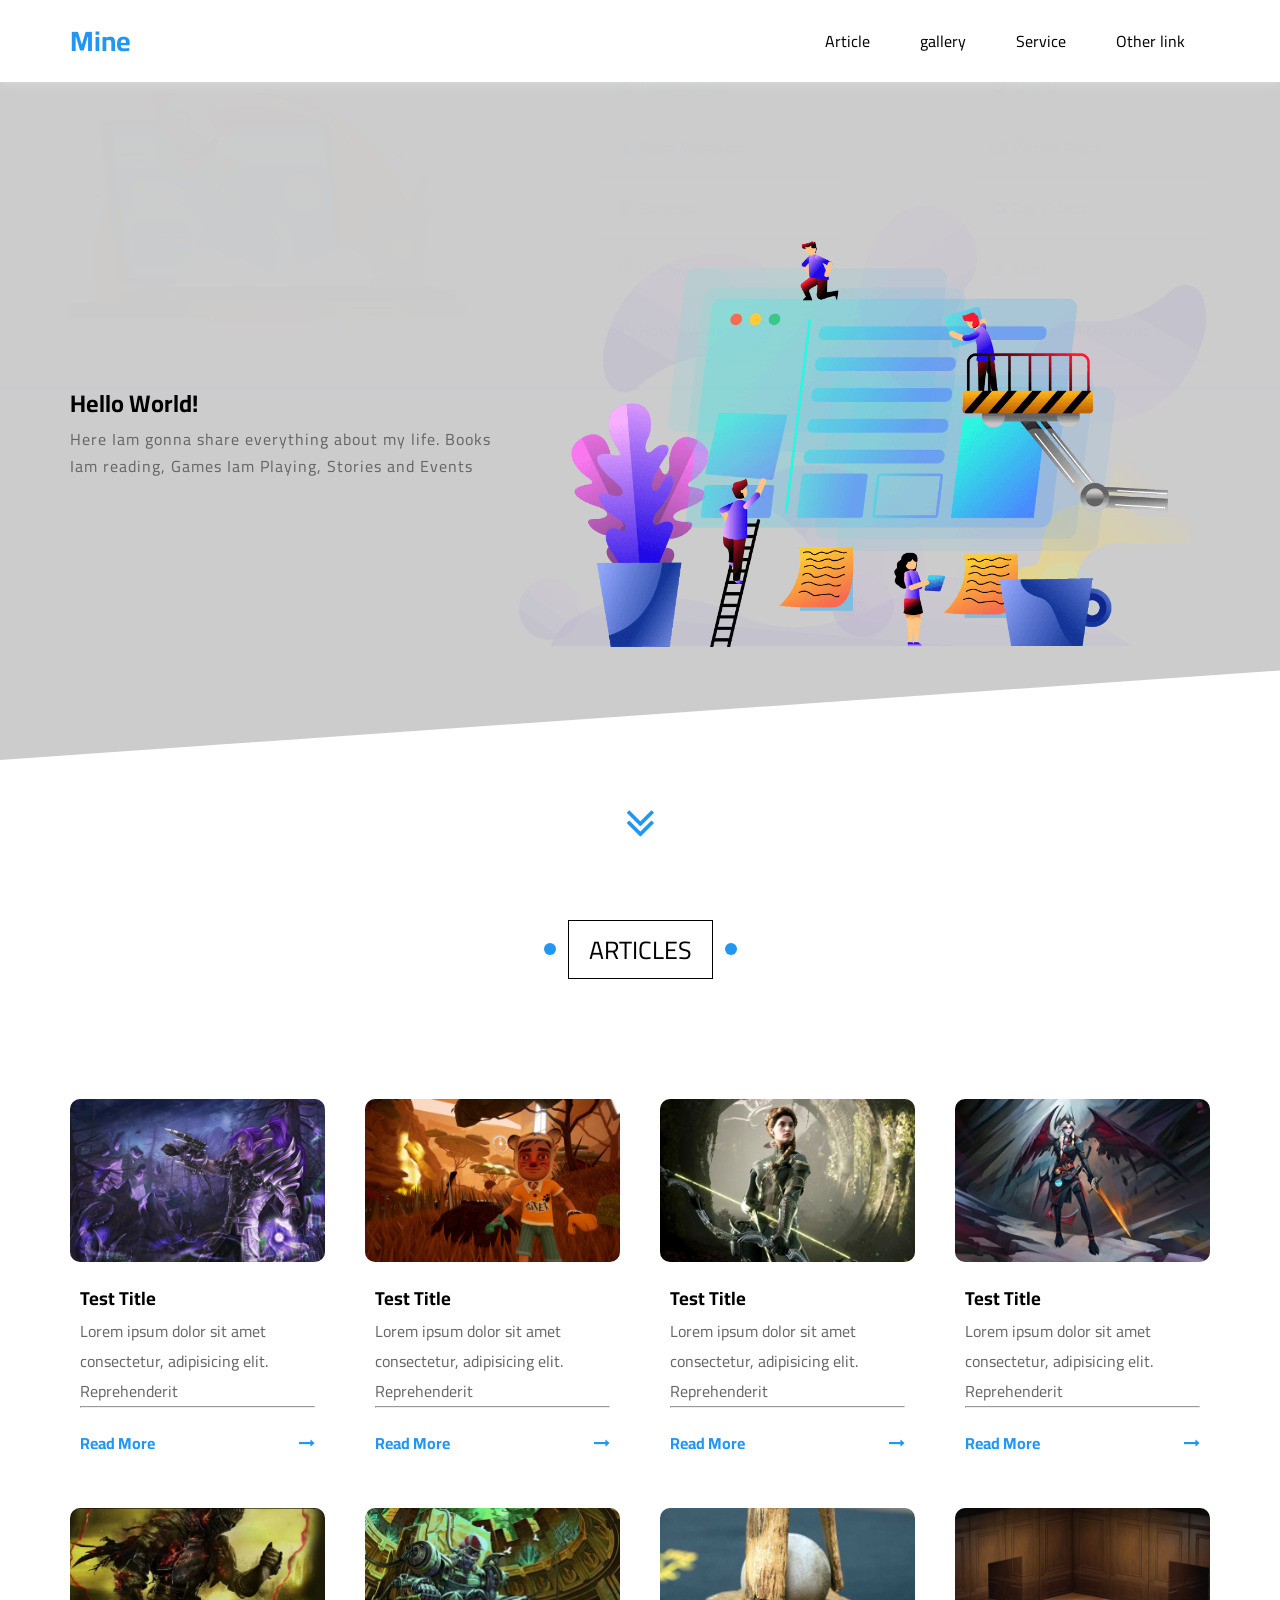
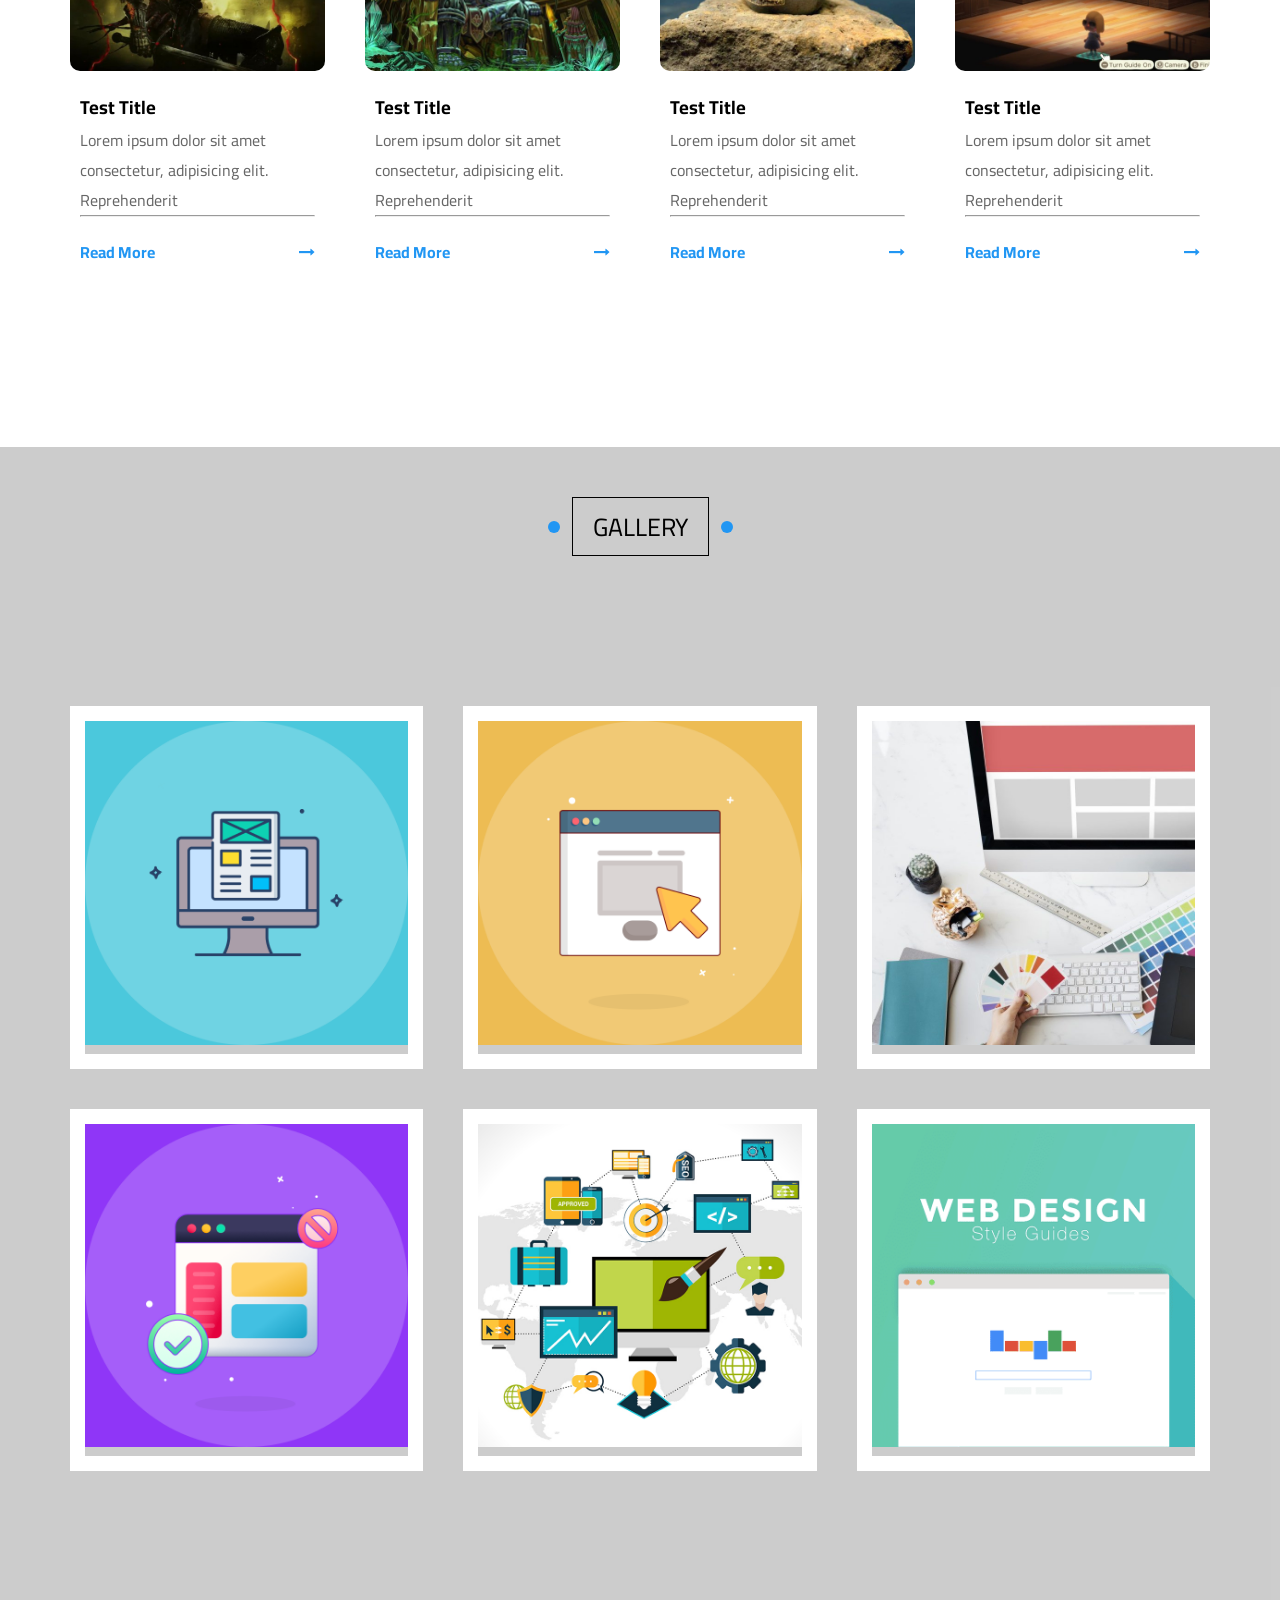
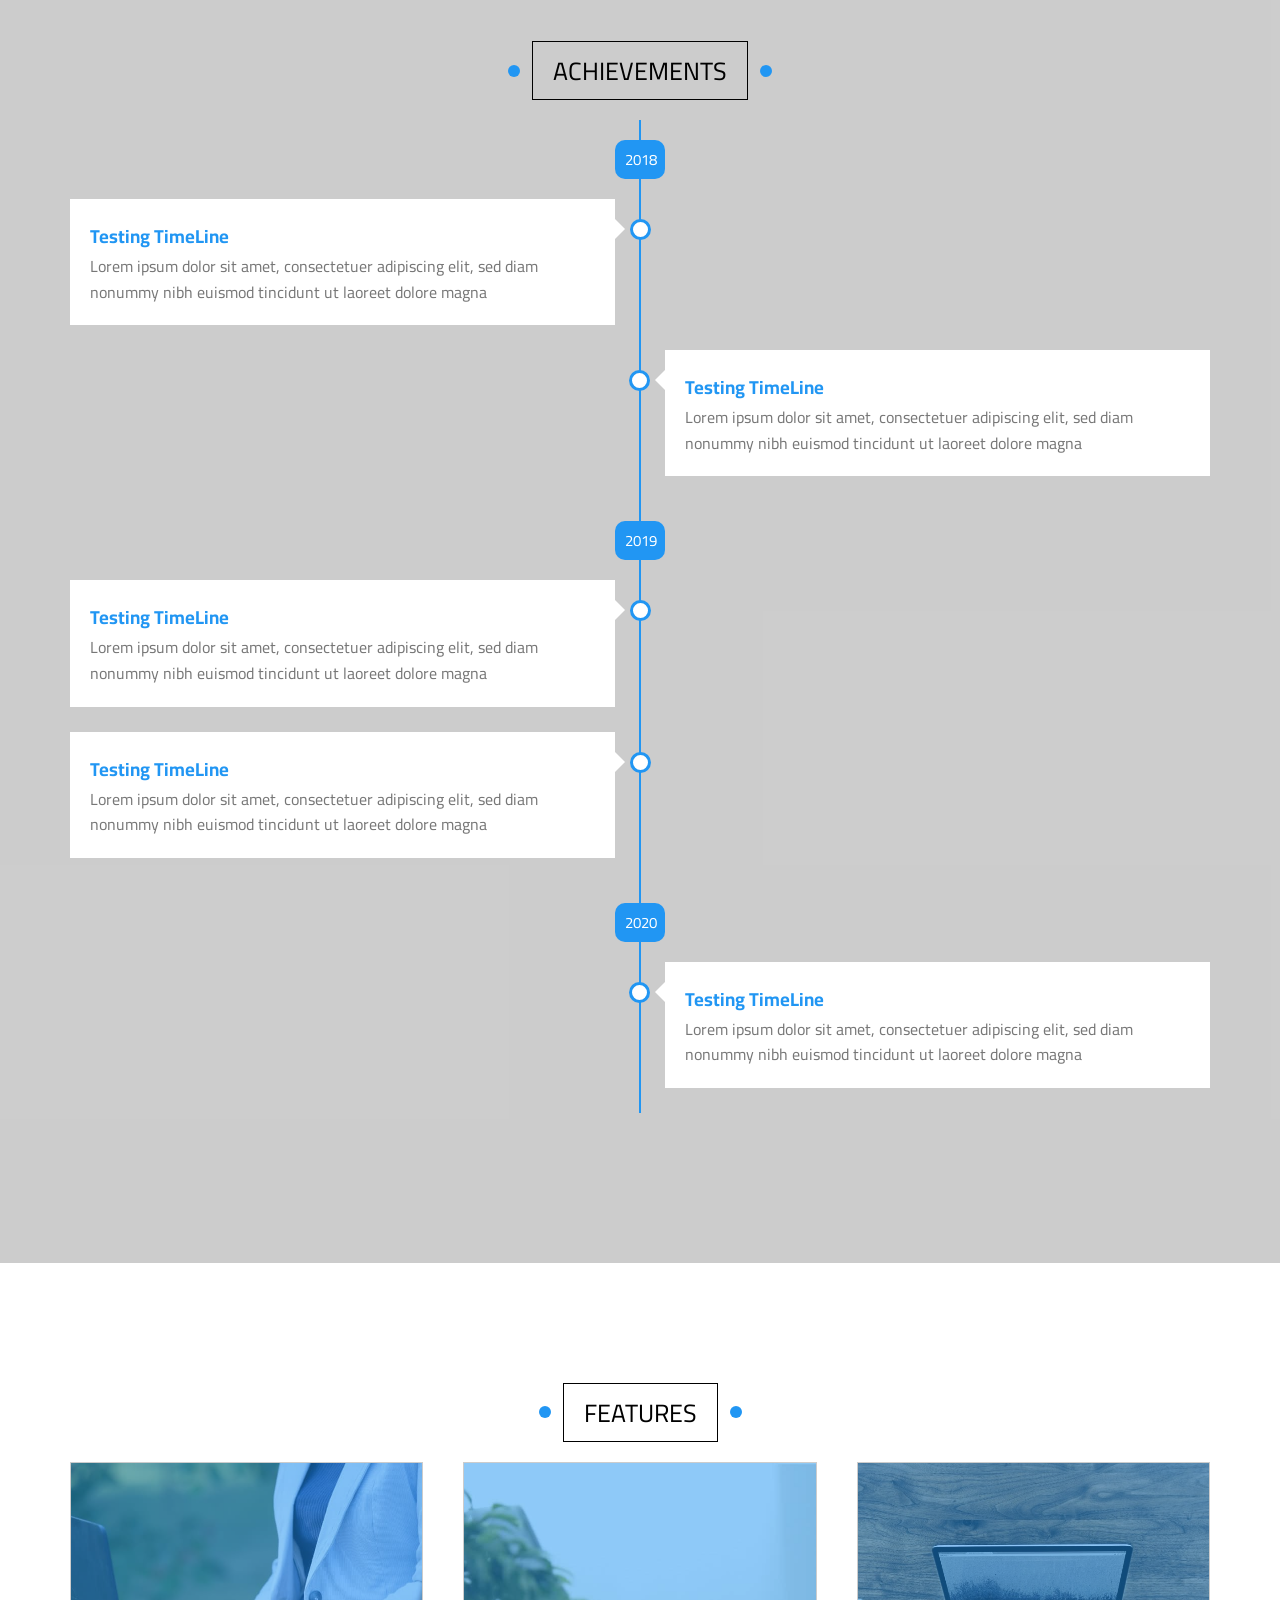
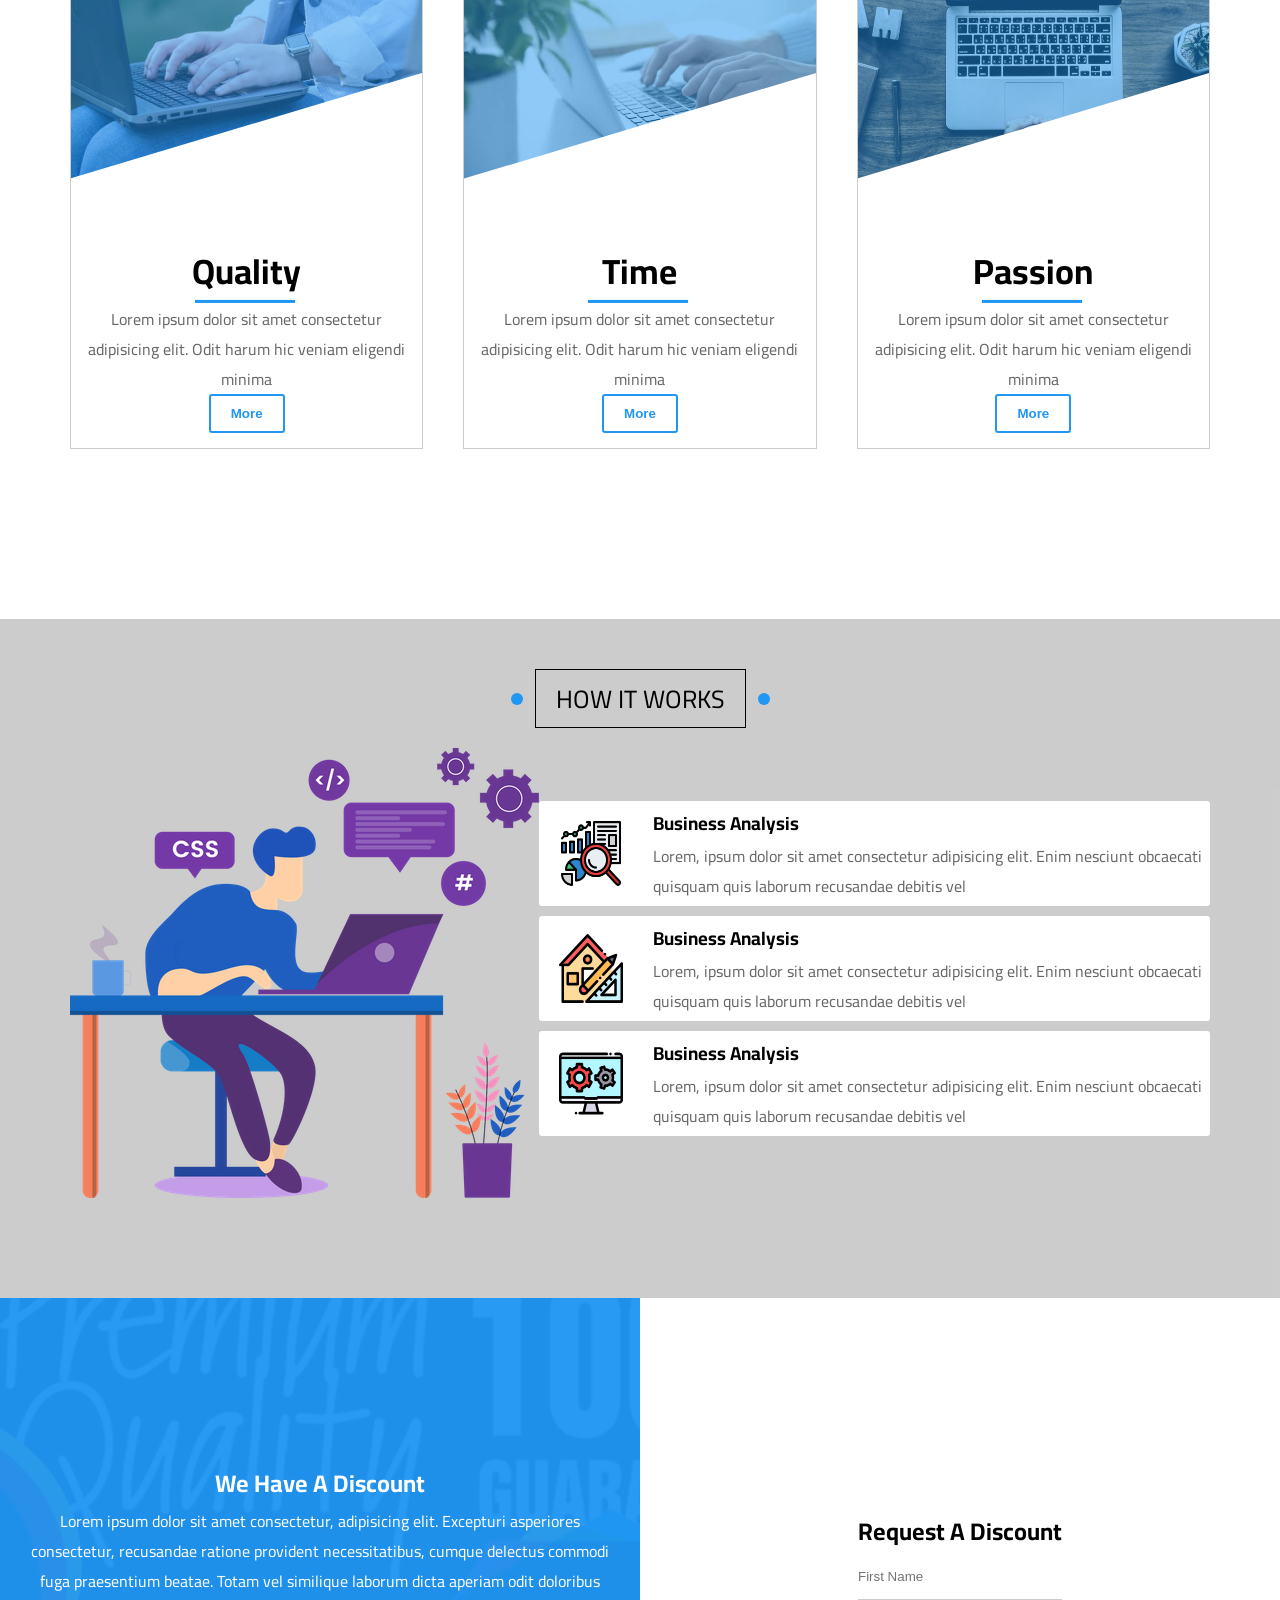
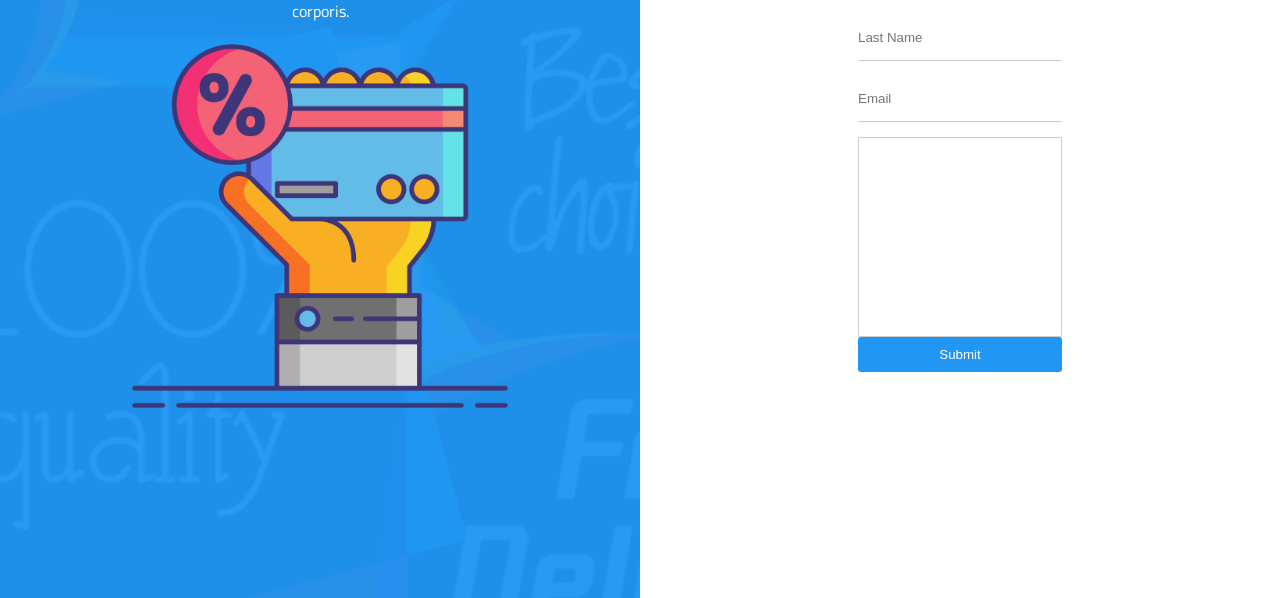
<file: index.html>
<!DOCTYPE html>
<html lang="en">

<head>
    <meta charset="UTF-8">
    <meta http-equiv="X-UA-Compatible" content="IE=edge">
    <meta name="viewport" content="width=device-width, initial-scale=1.0">
    <title>Maamoun</title>
    <!-- FontAwsome-->
    <link rel="stylesheet" href="https://cdnjs.cloudflare.com/ajax/libs/font-awesome/4.7.0/css/font-awesome.min.css">


    <!-- logo website-->
    <link rel='shortcut icon' type='image/png' href='image/download.png'>
    <link rel="stylesheet" href="./css/master.css">
    <!-- Google font -->
    <link rel="preconnect" href="https://fonts.googleapis.com">
    <link rel="preconnect" href="https://fonts.gstatic.com" crossorigin>
    <link href="https://fonts.googleapis.com/css2?family=Cairo:wght@200;300;400&display=swap" rel="stylesheet">
</head>

<div>

    <!--- Start Header-->
    <div class="header" id="header">
        <div class="container Main-header">
            <a href='#' class="logo">Mine</a>
            <ul class='main-nav'>
                <li><a href="#article">Article</a></li>
                <li><a href="#gallery">gallery</a></li>
                <li><a href="#article">Service</a></li>
                <li class='linkss'><a href="#article">Other link</a>
                    <!-- Start Menu -->
                    <div class="menu">
                        <img src='image/megamenu.png' alt='not found'>
                        <ul class='menu-link'>

                            <li>
                                <a href="#testimonials"><i class="fa fa-comments fa-fw"></i> Testimonials</a>
                            </li>
                            <li>
                                <a href="#team"><i class="fa fa-user fa-fw"></i> Team Members</a>
                            </li>
                            <li>
                                <a href="#services"><i class="fa fa-building fa-fw"></i> Services</a>
                            </li>
                            <li>
                                <a href="#our-skills"><i class="fa fa-check-circle fa-fw"></i> Our Skills</a>
                            </li>
                            <li>
                                <a href="#work-steps"><i class="fa fa-clipboard fa-fw"></i> How It Works</a>
                            </li>
                        </ul>

                        <ul class='menu-link'>
                            <li>
                                <a href="#events"><i class="fa fa-check-circle fa-fw"></i> Events</a>
                            </li>
                            <li>
                                <a href="#pricing"><i class="fa fa-server fa-fw"></i> Pricing Plans</a>
                            </li>
                            <li>
                                <a href="#video"><i class="fa fa-play-circle fa-fw"></i> Top Videos</a>
                            </li>
                            <li>
                                <a href="#stats"><i class="fa fa-user fa-fw"></i> Stats</a>
                            </li>
                            <li>
                                <a href="#discount"><i class="fa fa-percent fa-fw"></i> Request A Discount</a>
                            </li>
                        </ul>



                    </div>
                    <!-- End Menu -->
                </li>
            </ul>

        </div>
    </div>
    <!--- End Header-->

    <!-- Start Landing-->
    <div class="landing">
        <div class="container">
            <div class="text">
                <h2>Hello World!</h2>
                <p>Here Iam gonna share everything about my life. Books Iam reading, Games Iam Playing, Stories and Events </p>
            </div>

            <div class="img">
                <img src="image/landing-image.png" alt='not found'>
            </div>
        </div>

        <a href='#articles' class='go-down'>
            <i class="fa fa-angle-double-down fa-3x"></i>
        </a>
    </div>
    <!-- End Landing-->


    <!-- Start Main Title-->

    <div>
        <div class='container'>
            <p class='Main-Title'> Articles</p>
        </div>

    </div>
    <!-- End Main Title-->


    <div class="articles" id="articles">
        <div class="container">
            <div class="box">
                <img src="image/cat-01.jpg" alt="" />
                <div class="content">
                    <h3>Test Title</h3>
                    <p>Lorem ipsum dolor sit amet consectetur, adipisicing elit. Reprehenderit</p>
                    <hr>
                </div>
                <div class="info">
                    <a href="">Read More</a>
                    <i class="	fa fa-long-arrow-right"></i>
                </div>
            </div>
            <div class="box">
                <img src="image/cat-02.jpg" alt="" />
                <div class="content">
                    <h3>Test Title</h3>
                    <p>Lorem ipsum dolor sit amet consectetur, adipisicing elit. Reprehenderit</p>
                    <hr>
                </div>

                <div class="info">
                    <a href="">Read More</a>
                    <i class="	fa fa-long-arrow-right"></i>
                </div>
            </div>
            <div class="box">
                <img src="image/cat-03.jpg" alt="" />
                <div class="content">
                    <h3>Test Title</h3>
                    <p>Lorem ipsum dolor sit amet consectetur, adipisicing elit. Reprehenderit</p>
                    <hr>
                </div>
                <div class="info">
                    <a href="">Read More</a>
                    <i class="	fa fa-long-arrow-right"></i>
                </div>
            </div>
            <div class="box">
                <img src="image/cat-04.jpg" alt="" />
                <div class="content">
                    <h3>Test Title</h3>
                    <p>Lorem ipsum dolor sit amet consectetur, adipisicing elit. Reprehenderit</p>
                    <hr>
                </div>
                <div class="info">
                    <a href="">Read More</a>
                    <i class="	fa fa-long-arrow-right"></i>
                </div>
            </div>
            <div class="box">
                <img src="image/cat-05.jpg" alt="" />
                <div class="content">
                    <h3>Test Title</h3>
                    <p>Lorem ipsum dolor sit amet consectetur, adipisicing elit. Reprehenderit</p>
                    <hr>
                </div>
                <div class="info">
                    <a href="">Read More</a>
                    <i class="	fa fa-long-arrow-right"></i>
                </div>
            </div>
            <div class="box">
                <img src="image/cat-06.jpg" alt="" />
                <div class="content">
                    <h3>Test Title</h3>
                    <p>Lorem ipsum dolor sit amet consectetur, adipisicing elit. Reprehenderit</p>
                    <hr>
                </div>
                <div class="info">
                    <a href="">Read More</a>
                    <i class="	fa fa-long-arrow-right"></i>
                </div>
            </div>
            <div class="box">
                <img src="image/cat-07.jpg" alt="" />
                <div class="content">
                    <h3>Test Title</h3>
                    <p>Lorem ipsum dolor sit amet consectetur, adipisicing elit. Reprehenderit</p>
                    <hr>
                </div>
                <div class="info">
                    <a href="">Read More</a>
                    <i class="	fa fa-long-arrow-right"></i>
                </div>
            </div>
            <div class="box">
                <img src="image/cat-08.jpg" alt="" />
                <div class="content">
                    <h3>Test Title</h3>
                    <p>Lorem ipsum dolor sit amet consectetur, adipisicing elit. Reprehenderit</p>
                    <hr>
                </div>
                <div class="info">
                    <a href="">Read More</a>
                    <i class="	fa fa-long-arrow-right"></i>
                </div>
            </div>
        </div>
    </div>
    <!-- End Articles -->

    <!-- Start GALLERY -->
    <div class="gallery">
        <div class="container">
            <p class='Main-Title'> GALLERY</p>
            <div class='gallery-box'>
                <div class='box'>
                    <img src='image/gallery-01.png' />
                </div>

                <div class='box'>
                    <img src='image/gallery-02.png' />
                </div>

                <div class='box'>
                    <img src='image/gallery-03.jpg' />
                </div>

                <div class='box'>
                    <img src='image/gallery-04.png' />
                </div>

                <div class='box'>
                    <img src='image/gallery-05.jpg' />
                </div>

                <div class='box'>
                    <img src='image/gallery-06.png' />
                </div>
            </div>

        </div>

        <!-- End GALLERY-->


        <!-- Start Time line -->
        <div class="timeline">
            <div class="container">
                <p class='Main-Title'> Achievements</p>
                <div class="timeline_contect">
                    <div class="year">2018</div>
                    <div class="left">
                        <div class="content">
                            <h3>Testing TimeLine</h3>
                            <p>Lorem ipsum dolor sit amet, consectetuer adipiscing elit, sed diam nonummy nibh euismod tincidunt ut laoreet dolore magna </p>
                        </div>
                    </div>
                    <div class="clearboth"></div>
                    <div class="right">
                        <div class="content">
                            <h3>Testing TimeLine</h3>
                            <p>Lorem ipsum dolor sit amet, consectetuer adipiscing elit, sed diam nonummy nibh euismod tincidunt ut laoreet dolore magna </p>
                        </div>
                    </div>
                    <div class="clearboth"></div>
                    <div class="year">2019</div>
                    <div class="left">
                        <div class="content">
                            <h3>Testing TimeLine</h3>
                            <p>Lorem ipsum dolor sit amet, consectetuer adipiscing elit, sed diam nonummy nibh euismod tincidunt ut laoreet dolore magna </p>
                        </div>
                    </div>
                    <div class="clearboth"></div>
                    <div class="left">
                        <div class="content">
                            <h3>Testing TimeLine</h3>
                            <p>Lorem ipsum dolor sit amet, consectetuer adipiscing elit, sed diam nonummy nibh euismod tincidunt ut laoreet dolore magna </p>
                        </div>
                    </div>
                    <div class="clearboth"></div>
                    <div class="year">2020</div>
                    <div class="right">
                        <div class="content">
                            <h3>Testing TimeLine</h3>
                            <p>Lorem ipsum dolor sit amet, consectetuer adipiscing elit, sed diam nonummy nibh euismod tincidunt ut laoreet dolore magna </p>
                        </div>
                    </div>
                </div>
            </div>
        </div>
    </div>

    <!-- End Time line -->

    <!-- Start FEATURES-->
    <div class="features">
        <div class="container">
            <p class='Main-Title'> features</p>

            <div class='features-box'>
                <div class='box'>
                    <div class='img-overlay'> <img src='image/features-01.jpg' /></div>
                    <div class='content'>
                        <h2>Quality</h2>
                        <p>Lorem ipsum dolor sit amet consectetur adipisicing elit. Odit harum hic veniam eligendi minima</p>
                        <button>More</button>
                    </div>
                </div>

                <div class='box'>
                    <div class='img-overlay'> <img src='image/features-02.jpg' /></div>
                    <div class='content'>
                        <h2>Time</h2>
                        <p>Lorem ipsum dolor sit amet consectetur adipisicing elit. Odit harum hic veniam eligendi minima</p>
                        <button>More</button>
                    </div>
                </div>


                <div class='box'>

                    <div class='img-overlay'> <img src='image/features-03.jpg' /></div>
                    <div class='content'>
                        <h2>Passion</h2>
                        <p>Lorem ipsum dolor sit amet consectetur adipisicing elit. Odit harum hic veniam eligendi minima</p>
                        <button>More</button>
                    </div>
                </div>

            </div>
        </div>
    </div>
    <!-- End FEATURES-->


    <!-- Start HOW IT WORKS ?-->

    <div class="How-works">
        <p class='Main-Title'> HOW IT WORKS</p>

        <div class="container">

            <img src='image/work-steps.png' />
            <div class='Main-Works'>

                <div class='right-side'>

                    <div class='child-right-side'>
                        <img src='image/work-steps-1.png' />

                        <div class='child-right-side-content'>
                            <h3>Business Analysis</h3>
                            <p>Lorem, ipsum dolor sit amet consectetur adipisicing elit. Enim nesciunt obcaecati quisquam quis laborum recusandae debitis vel</p>
                        </div>
                    </div>

                    <div class='child-right-side'>
                        <img src='image/work-steps-2.png' />

                        <div class='child-right-side-content'>
                            <h3>Business Analysis</h3>
                            <p>Lorem, ipsum dolor sit amet consectetur adipisicing elit. Enim nesciunt obcaecati quisquam quis laborum recusandae debitis vel</p>
                        </div>
                    </div>


                    <div class='child-right-side'>
                        <img src='image/work-steps-3.png' />

                        <div class='child-right-side-content'>
                            <h3>Business Analysis</h3>
                            <p>Lorem, ipsum dolor sit amet consectetur adipisicing elit. Enim nesciunt obcaecati quisquam quis laborum recusandae debitis vel</p>
                        </div>
                    </div>

                </div>
            </div>
        </div>
    </div>


    <!-- End HOW IT WORKS ? -->

    <!-- Start Discount -->

    <div class="discount">

        <div class="discount-info">

            <div class=content>

                <h2>We Have A Discount</h2>
                <p>
                    Lorem ipsum dolor sit amet consectetur, adipisicing elit. Excepturi asperiores consectetur, recusandae ratione provident necessitatibus, cumque delectus commodi fuga praesentium beatae. Totam vel similique laborum dicta aperiam odit doloribus corporis.</p>
                <img src='image/discount.png' alt='#' />
            </div>

        </div>

        <div class='form'>
            <form>
                <h2>Request A Discount</h2>
                <input type="text" id="fname" name="fname" placeholder="First Name">
                <input type="text" id="lname" name="lname" placeholder="Last Name">
                <input type="text" id="lname" name="lname" placeholder="Email">
                <textarea>
                    
                </textarea>
                <input type="submit" value="Submit">
            </form>
        </div>

    </div>


    <!-- End Discount -->
    </body>

</html>
</file>
<file: css/master.css>
:root {
    --main-color: #2196f3;
    --main-color-overlay: #2196f380;
    --main-color-alt: #1787e0;
    --main-transition: 0.3s;
    --main-padding-top: 100px;
    --main-padding-bottom: 100px;
}

html {
    scroll-behavior: smooth;
}

body {
    font-family: "Cairo", sans-ser;
}

ul {
    list-style: none;
    margin: 0;
    padding: 0;
}

* {
    box-sizing: border-box;
    margin: 0;
    padding: 0;
}

a {
    text-decoration: none;
}

.container {
    padding-left: 15px;
    padding-right: 15px;
    margin-left: auto;
    margin-right: auto;
}


/* Start Main Title */

.Main-Title {
    padding: 5px 20px;
    text-align: center;
    text-transform: uppercase;
    margin: 70px auto;
    font-size: 25px;
    border: 1px solid #000;
    width: fit-content;
    position: relative;
    z-index: 100;
    top: 50px;
    cursor: pointer;
}

.Main-Title:hover {
    color: #fff;
    border: none;
    animation-delay: 0.5s;
}

.Main-Title::before,
.Main-Title::after {
    content: "";
    position: absolute;
    background-color: var(--main-color);
    width: 12px;
    border-radius: 50%;
    height: 12px;
    top: 50%;
    transform: translateY(-50%);
    -webkit-transform: translateY(-50%);
    -moz-transform: translateY(-50%);
    -ms-transform: translateY(-50%);
    -o-transform: translateY(-50%);
    -webkit-border-radius: 50%;
    -moz-border-radius: 50%;
    -ms-border-radius: 50%;
    -o-border-radius: 50%;
}

.Main-Title::after {
    right: -25px;
    z-index: -1;
}

.Main-Title::before {
    left: -25px;
    z-index: -1;
}

.Main-Title:hover::before {
    animation: title-left 0.5s linear forwards;
    -webkit-animation: title-left 0.5s linear forwards;
}

.Main-Title:hover::after {
    animation: title-right 0.5s linear forwards;
    -webkit-animation: title-right 0.5s linear forwards;
}


/* End Main Title */


/* Small */

@media (min-width: 768px) {
    .container {
        width: 750px;
    }
}


/* Medium  */

@media (min-width: 992px) {
    .container {
        width: 970px;
    }
}


/* • Large  */

@media (min-width: 1200px) {
    .container {
        width: 1170px;
    }
}


/* Start Header */

.header {
    position: relative;
    padding: 15px 0px;
    background-color: #fff;
    box-shadow: 0 0 10px #ddd;
}

.header .Main-header {
    display: flex;
    justify-content: space-between;
    align-items: center;
    flex-wrap: wrap;
    height: auto;
}

.header .container .logo {
    font-size: 28px;
    font-weight: bold;
    color: var(--main-color);
}

@media (max-width: 991px) {
    .header .container .logo {
        font-size: 25px;
    }
}

.header .main-nav {
    display: flex;
    overflow: hidden;
}

.header .menu {
    position: absolute;
    width: 100%;
    left: 0;
    z-index: -2 !important;
    display: flex;
    justify-content: space-around;
    align-items: center;
    z-index: 1;
    background-color: #fff;
    border-bottom: 4px solid var(--main-color);
    padding-bottom: 25px;
}

.header .menu img {
    width: 400px;
    max-width: 100%;
}

@media (max-width: 991px) {
    .header .menu img {
        display: none;
    }
}

@media (max-width: 991px) {
    .header .menu {
        flex-direction: column;
    }
}

.header .main-nav>.linkss:hover .menu {
    z-index: 100 !important;
    top: calc(100% + 2px);
}

.header .menu ul>li>a {
    color: var(--main-color);
    font-weight: bold;
    display: block;
    padding: 15px;
    min-width: 240px;
    border-bottom: 1px solid #ccc;
}

.header .main-nav>li>a {
    padding: 0px 25px;
    color: #000;
    transition: var(--main-transition);
    -webkit-transition: var(--main-transition);
    -moz-transition: var(--main-transition);
    -ms-transition: var(--main-transition);
    position: relative;
    overflow: hidden;
    -o-transition: var(--main-transition);
}

@media (max-width: 991px) {
    .header .main-nav>li>a {
        font-size: 10px;
        font-weight: bold;
    }
}

.header .main-nav>li>a:hover {
    background-color: #fafafa;
    color: var(--main-color);
}

.header .main-nav>li>a::before {
    content: "";
    position: absolute;
    width: 100%;
    height: 4px;
    background-color: var(--main-color);
    top: 0px;
    left: -400%;
    transition: var(--main-transition);
}

.header .main-nav>li>a:hover::before {
    left: 0px;
}


/* End Header */


/*Start landing*/

.landing {
    position: relative;
}

.landing::before {
    content: "";
    position: absolute;
    left: 0px;
    top: -40px;
    width: 100%;
    height: 100%;
    background-color: #ccccccfc;
    z-index: -1;
    transform: skewY(-4deg);
    -webkit-transform: skewY(-4deg);
    -moz-transform: skewY(-4deg);
    -ms-transform: skewY(-4deg);
    -o-transform: skewY(-4deg);
    transform-origin: top left;
}

@media (max-width: 991px) {
    .landing::before {
        /* transform: skewY(-6deg);
        -webkit-transform: skewY(-6deg);
        -moz-transform: skewY(-6deg);
        -ms-transform: skewY(-6deg);
        -o-transform: skewY(-6deg); */
    }
}

.landing .container {
    min-height: calc(100vh - 182.22px);
    display: flex;
    align-items: center;
    padding-bottom: 20px;
}

@media (max-width: 991px) {
    .landing .container {
        flex-direction: column-reverse;
    }
}

.landing .text {
    flex: 1;
}

@media (max-width: 991px) {
    /* .landing .text {
        text-align: left;
    } */
}

.landing .text h2 {
    font-weight: bold;
}

@media (max-width: 991px) {
    .landing .text h2 {
        font-size: 25px;
        text-align: center
    }
}

.landing .text p {
    letter-spacing: 1px;
    line-height: 1.7;
    color: #666;
    max-width: 500px;
}

@media (max-width: 991px) {
    .landing .text p {
        text-align: center;
    }
}

.landing .img img {
    width: 700px;
    position: relative;
    max-width: 100%;
    animation: up-to-down 5s linear infinite;
    -webkit-animation: up-to-down 5s linear infinite;
}

@media (max-width: 991px) {
    .landing .img img {
        display: none;
    }
}

.landing .go-down {
    position: absolute;
    color: var(--main-color);
    left: 50%;
    transform: translateX(-50%);
    -webkit-transform: translateX(-50%);
    -moz-transform: translateX(-50%);
    -ms-transform: translateX(-50%);
    -o-transform: translateX(-50%);
    transition: var(--main-transition);
    -webkit-transition: var(--main-transition);
    -moz-transition: var(--main-transition);
    -ms-transition: var(--main-transition);
    -o-transition: var(--main-transition);
    -webkit-animation: buttom-top 5s linear infinite;
}

.landing .go-down:hover {
    color: var(--main-color-alt);
}

.landing .go-down i {
    animation: buttom-top 1s linear infinite;
    -webkit-animation: buttom-top 1s linear infinite;
}


/*End landing*/


/* Start articles */

.articles {
    padding-top: var(--main-padding-top);
    padding-bottom: var(--main-padding-bottom);
}

.articles .container {
    display: grid;
    grid-template-columns: repeat(auto-fill, minmax(250px, 1fr));
    gap: 40px;
}

.articles .box {
    transition: var(--main-transition);
    -webkit-transition: var(--main-transition);
    -moz-transition: var(--main-transition);
    -ms-transition: var(--main-transition);
    -o-transition: var(--main-transition);
    border-radius: 10px;
    -webkit-border-radius: 10px;
    -moz-border-radius: 10px;
    -ms-border-radius: 10px;
    -o-border-radius: 10px;
}

.articles .box:hover {
    box-shadow: 0 2px 15px #ccc;
    transform: translateY(-10px);
    -webkit-transform: translateY(-10px);
    -moz-transform: translateY(-10px);
    -ms-transform: translateY(-10px);
    -o-transform: translateY(-10px);
}

.articles .box:hover .info i {
    position: relative;
    animation: arrow-right 1.5s linear infinite;
    -webkit-animation: arrow-right 1.5s linear infinite;
}

.articles .content,
.articles .info {
    padding: 10px;
}

.articles .content p {
    color: #666;
}

.articles .box img {
    max-width: 100%;
    width: 100%;
    border-radius: 10px;
    -webkit-border-radius: 10px;
    -moz-border-radius: 10px;
    -ms-border-radius: 10px;
    -o-border-radius: 10px;
}

.articles .info {
    display: flex;
    justify-content: space-between;
    align-items: center;
}

.articles .info i {
    color: var(--main-color);
}

.articles .info a {
    color: var(--main-color);
    font-weight: bold;
}


/* End articles */


/* Start GALLERY*/

.gallery {
    padding-bottom: var(--main-padding-bottom);
    /* background-color: #ececec; */
    background-color: #ccccccfc;
}

.gallery .gallery-box {
    display: grid;
    grid-template-columns: repeat(auto-fill, minmax(300px, 1fr));
    gap: 40px;
    margin-top: 200px;
}

.gallery .gallery-box .box {
    border: 15px solid #fff;
    transition: var(--main-transition);
    overflow: hidden;
    -webkit-transition: var(--main-transition);
    -moz-transition: var(--main-transition);
    -ms-transition: var(--main-transition);
    -o-transition: var(--main-transition);
}

.gallery .gallery-box .box:hover img {
    opacity: 0.4;
    /* -ms-transform: skewY(20deg);
    transform: skewY(20deg);
    -webkit-transform: skewY(20deg);
    -moz-transform: skewY(20deg);
    -o-transform: skewY(20deg); */
}

.gallery .gallery-box img {
    width: 100%;
    max-width: 100%;
}


/*End GALLERY*/


/* StartTime line */

.timeline {
    padding-top: 50px;
    padding-bottom: 50px;
}

.timeline .timeline_contect {
    position: relative;
    overflow: hidden;
}

.timeline .timeline_contect:before {
    content: '';
    position: absolute;
    left: 50%;
    top: 0;
    background-color: var(--main-color);
    margin-left: -1px;
    width: 2px;
    height: 100%;
}

.timeline .timeline_contect .year {
    margin: 20px auto;
    width: 50px;
    color: #fff;
    position: relative;
    background-color: var(--main-color);
    padding: 5px 10px;
    text-align: center;
    border-radius: 10px;
    font-size: 15px;
}

.timeline .timeline_contect .left,
.timeline .timeline_contect .right {
    position: relative;
    width: calc(50% - 25px);
    margin-bottom: 25px;
}

.timeline .timeline_contect .left {
    float: left;
}

.timeline .timeline_contect .right {
    float: right;
}

.timeline .timeline_contect .content {
    background-color: #FFF;
    padding: 20px;
}

.timeline .timeline_contect .content h3 {
    font-weight: bold;
    color: var(--main-color);
}

.timeline .timeline_contect .content p {
    line-height: 1.6;
    color: #777;
}

.timeline .timeline_contect .left::before {
    content: '';
    width: 15px;
    height: 15px;
    background-color: #FFF;
    border-radius: 50%;
    position: absolute;
    right: -36px;
    border: 3px solid var(--main-color);
    ;
    top: 20px;
}

.timeline .timeline_contect .right::before {
    content: '';
    width: 15px;
    height: 15px;
    background-color: #FFF;
    border-radius: 50%;
    position: absolute;
    left: -36px;
    border: 3px solid var(--main-color);
    top: 20px;
}

.clearboth {
    clear: both;
}

.timeline .timeline_contect .left .content::before {
    content: '';
    border-width: 10px;
    border-style: solid;
    border-color: transparent transparent transparent #FFF;
    right: -20px;
    position: absolute;
    top: 20px;
}

.timeline .timeline_contect .right .content::before {
    content: '';
    border-width: 10px;
    border-style: solid;
    border-color: transparent #FFF transparent transparent;
    left: -20px;
    position: absolute;
}


/* End Time Line */


/* Start features */

.features {
    padding-bottom: var(--main-padding-bottom);
}

.features-box {
    display: grid;
    grid-template-columns: repeat(auto-fill, minmax(300px, 1fr));
    gap: 40px;
}

.features .features-box .box {
    border: 1px solid #ccc;
    text-align: center;
}

.features .features-box .content {
    padding: 15px;
}

.features .features-box .content h2 {
    font-weight: bold;
    position: relative;
    font-size: 35px;
}

.features .features-box .content h2::after {
    content: "";
    width: 100px;
    position: absolute;
    height: 3px;
    background-color: var(--main-color);
    right: 35%;
    transform: translateY(-35%);
    bottom: 0;
    -webkit-transform: translateY(-35%);
    -moz-transform: translateY(-35%);
    -ms-transform: translateY(-35%);
    -o-transform: translateY(-35%);
}

.features .features-box .content p {
    color: #666;
}

.features .features-box .content button {
    padding: 10px 20px;
    position: relative;
    border: 2px solid var(--main-color);
    border-radius: 3px;
    color: var(--main-color);
    cursor: pointer;
    font-weight: bold;
    background-color: #Fff;
    -webkit-border-radius: 3px;
    -moz-border-radius: 3px;
    -ms-border-radius: 3px;
    -o-border-radius: 3px;
}

.features .features-box .box:hover button {}

.features .features-box .content button::before {
    content: "";
    position: absolute;
}

.features .features-box .img-overlay {
    position: relative;
    overflow: hidden;
}

.features .features-box .img-overlay::before {
    content: "";
    position: absolute;
    width: 100%;
    background-color: var(--main-color-overlay);
    height: 100%;
    left: 0;
    top: 0;
}


/* .features .features-box .img-overlay::before {
    content: "";
    position: absolute;
    transition: var(--main-transition);
    bottom: 0;
    right: 0;
    border-style: solid;
    border-width: 0px 0px 150px 500px;
    border-color: transparent transparent #fff transparent;
    -webkit-transition: var(--main-transition);
    -moz-transition: var(--main-transition);
    -ms-transition: var(--main-transition);
    -o-transition: var(--main-transition);
} */

.features .features-box .img-overlay::after {
    content: "";
    position: absolute;
    transition: var(--main-transition);
    bottom: 0;
    right: 0;
    border-style: solid;
    border-width: 0px 0px 150px 500px;
    border-color: transparent transparent #fff transparent;
    -webkit-transition: var(--main-transition);
    -moz-transition: var(--main-transition);
    -ms-transition: var(--main-transition);
    -o-transition: var(--main-transition);
}

.features .features-box .img-overlay img {
    width: 100%;
    max-width: 100%;
}


/*End features*/


/* Start HOW IT WORKS */

.How-works {
    padding-bottom: var(--main-padding-bottom);
    background-color: #ccccccfc;
}

.How-works .container {
    display: flex;
    justify-content: space-between;
    align-items: center;
}

.How-works .Main-Works {
    display: flex;
    justify-content: space-around;
    align-items: center;
}

@media (max-width: 991px) {
    .How-works .container {
        flex-direction: column-reverse;
    }
    .How-works .container img {
        margin-top: 25px;
    }
    .How-works .Main-Works {
        margin-bottom: 25px;
    }
}

.How-works .child-right-side {
    display: flex;
    justify-content: space-between !important;
    align-items: center;
    border-radius: 3px;
    -webkit-border-radius: 3px;
    -moz-border-radius: 3px;
    -ms-border-radius: 3px;
    border: 2px solid white;
    padding: 3px;
    -o-border-radius: 3px;
    background-color: #fff;
    margin-bottom: 10px;
}

.How-works .child-right-side img {
    width: 64px;
    height: 69px;
    margin-left: 15px;
    margin-right: 15px
}

.How-works .child-right-side-content {
    margin-left: 15px;
}

.How-works .child-right-side-content p {
    color: #666;
}


/* End HOW IT WORKS */


/*Start discount*/

.discount {
    min-height: 100vh;
    display: flex;
    flex-wrap: wrap;
}


/* @media (max-width:991px) {
    .discount .discount-info {
        display: none;
    }
} */

.discount .discount-info {
    position: relative;
    background-image: url('../image/discount-background1.jpg');
    background-size: cover;
    flex-basis: 50%;
    display: flex;
    justify-content: center;
    align-items: center;
    z-index: 1;
}

.discount .discount-info::before {
    content: "";
    position: absolute;
    width: 100%;
    height: 100%;
    left: 0;
    top: 0;
    z-index: -1;
    background-color: #2196f3f5;
}

.discount .content {
    text-align: center;
    color: #fff;
    padding: 0px 20px;
}

.discount .discount-info .content img {
    width: 400px;
    max-width: 100%;
}

.discount .form {
    display: flex;
    align-items: center;
    justify-content: center;
    flex-basis: 50%;
}

.discount .form input {
    display: block;
    padding: 15px 0px;
    border: none;
    outline: none;
    border-bottom: 1px solid #ccc;
    width: 100%;
    margin-bottom: 15px;
}

.discount .form textarea {
    resize: none;
    outline: none;
    display: block;
    width: 100%;
    height: 200px;
    border: none;
    border: 1px solid #ccc;
}

.discount .form [type='submit'] {
    display: block;
    border: none;
    background-color: var(--main-color);
    color: #fff;
    padding: 10px;
    border-radius: 3px;
    -webkit-border-radius: 3px;
    -moz-border-radius: 3px;
    -ms-border-radius: 3px;
    -o-border-radius: 3px;
}


/*End discount*/


/*Start animation*/

@keyframes up-to-down {
    0%,
    100% {
        top: 0px;
    }
    50% {
        top: -50px;
    }
}

@keyframes buttom-top {
    0%,
    100% {
        transform: translateY(0);
        -webkit-transform: translateY(0);
        -moz-transform: translateY(0);
        -ms-transform: translateY(0);
        -o-transform: translateY(0);
    }
    50% {
        transform: translateY(-20px);
        -webkit-transform: translateY(-20px);
        -moz-transform: translateY(-20px);
        -ms-transform: translateY(-20px);
        -o-transform: translateY(-20px);
    }
}

@keyframes title-left {
    50% {
        left: 0;
        width: 12px;
        height: 12px;
        border-radius: 0;
        -webkit-border-radius: 0;
        -moz-border-radius: 0;
        -ms-border-radius: 0;
        -o-border-radius: 0;
    }
    100% {
        left: 0;
        width: 50%;
        height: 100%;
        border-radius: 0;
        -webkit-border-radius: 0;
        -moz-border-radius: 0;
        -ms-border-radius: 0;
        -o-border-radius: 0;
    }
}

@keyframes title-right {
    50% {
        right: 0;
        width: 12px;
        height: 12px;
        border-radius: 0;
        -webkit-border-radius: 0;
        -moz-border-radius: 0;
        -ms-border-radius: 0;
        -o-border-radius: 0;
    }
    100% {
        right: 0;
        width: 50%;
        height: 100%;
        border-radius: 0;
        -webkit-border-radius: 0;
        -moz-border-radius: 0;
        -ms-border-radius: 0;
        -o-border-radius: 0;
    }
}

@keyframes arrow-right {
    0%,
    100% {
        right: 0;
    }
    50% {
        right: 50px;
    }
}


/*End animation*/
</file>
